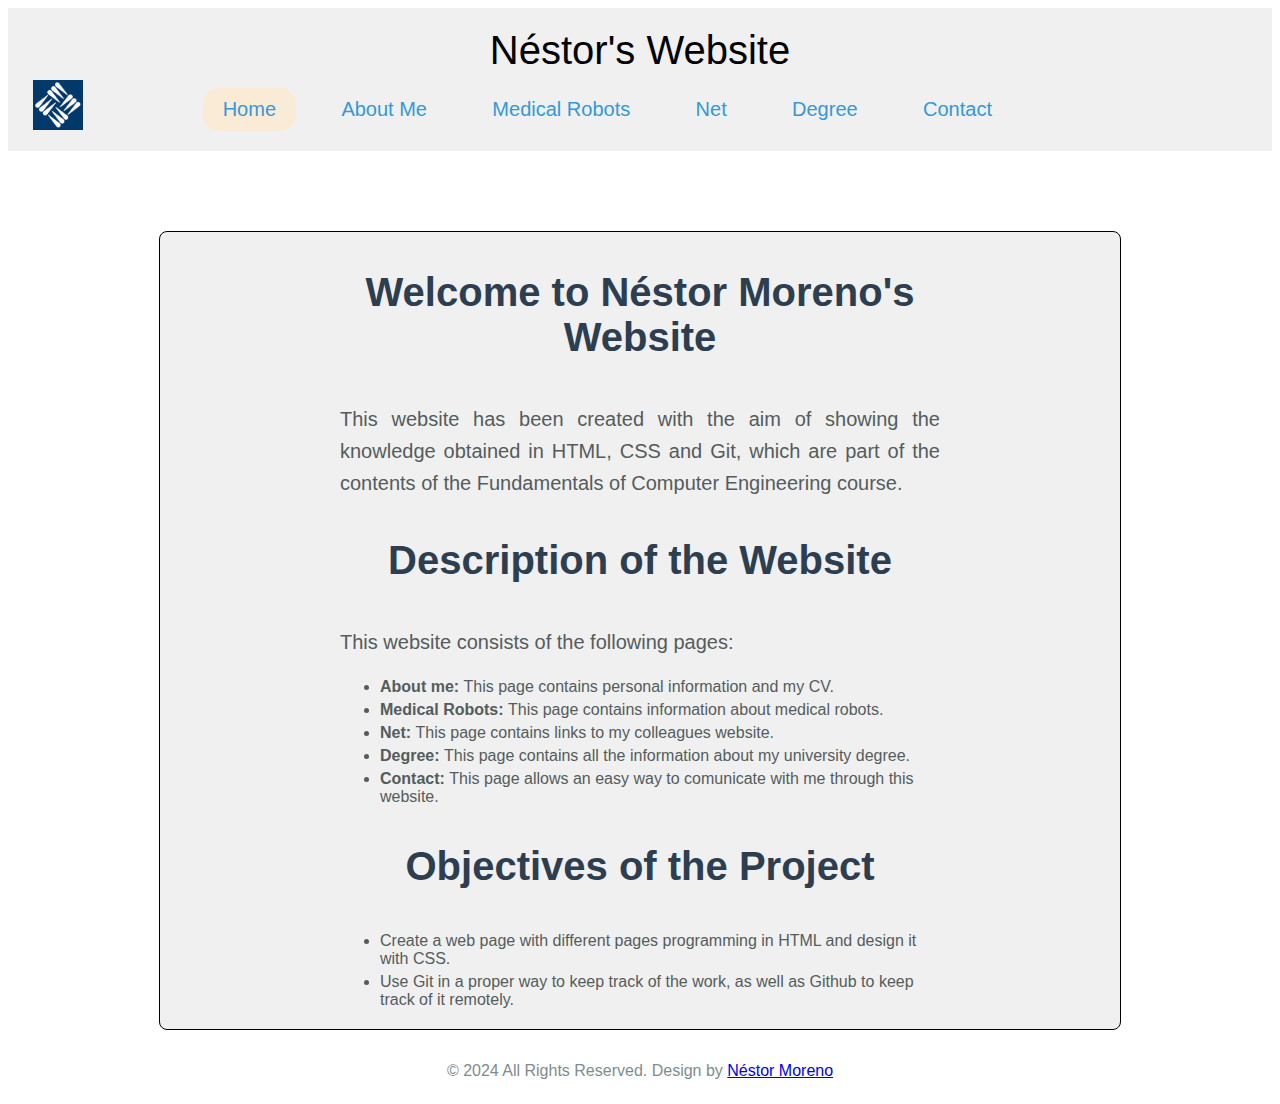
<file: docs/index.html>
<!DOCTYPE html>
<html>
    <head>
        <!--Basic-->
        <meta charset="utf-8"/>
        <meta http-equiv="X-UA-Compatible" content="IE=edge"/>
        <!--Mobile Metas-->
        <meta name="viewport" content="width=device-width, initial-scale=1, shrink-to-fit=no"/>
        <!--Site Metas-->
        <meta name="keywords" content=""/>
        <meta name="description" content=""/>
        <meta name="author" content="Néstor Moreno"/>
        <link rel="stylesheet" type="text/css" href="./css/styles.css">

        <title>Practical Work II</title>

    </head>
    <body>
        <header class="header">
            <div class="header-title">Néstor's Website</div>
            <div class="header-nav">
                <nav>
                    <a href="./index.html" class="active">Home</a>
                    <a href="./public/aboutme.html">About Me</a>
                    <a href="./public/topic.html">Medical Robots</a> 
                    <a href="./public/net.html">Net</a>
                    <a href="./public/degree.html">Degree</a>
                    <a href="./public/contact.html">Contact</a>
                    <a href="https://www.ufv.es/"><img src="./images/ufv_logo.png" class="logo-header"></a>
                </nav>
            </div>
            </div>
        </header>
        <main class="central">
            <div class="container">
            <div class="information-box">
                <h2>Welcome to Néstor Moreno's Website</h2>
                <p>This website has been created with the aim of showing the knowledge obtained in HTML, CSS and Git, which are part of the contents of the Fundamentals of Computer Engineering course. </p>
                <h2>Description of the Website</h2>
                <p>This website consists of the following pages:
                    <ul>
                        <li><strong>About me: </strong>This page contains personal information and my CV.</li>
                        <li><strong>Medical Robots: </strong>This page contains information about medical robots.</li>
                        <li><strong>Net: </strong>This page contains links to my colleagues website.</li>
                        <li><strong>Degree: </strong>This page contains all the information about my university degree.</li>
                        <li><strong>Contact: </strong>This page allows an easy way to comunicate with me through this website.</li>
                    </ul>
                </p>
                <h2>Objectives of the Project</h2>
                <p>
                    <ul>
                        <li>Create a web page with different pages programming in HTML and design it with CSS.</li>
                        <li>Use Git in a proper way to keep track of the work, as well as Github to keep track of it remotely.</li>
                    </ul>
                </p>
            </div>
            </div>
        </main>
        <footer class="footer">
            <p>&copy; 2024 All Rights Reserved. Design by <a href="./public/contact.html">Néstor Moreno</a></p>
        </footer>
    </body>
</html>
</file>
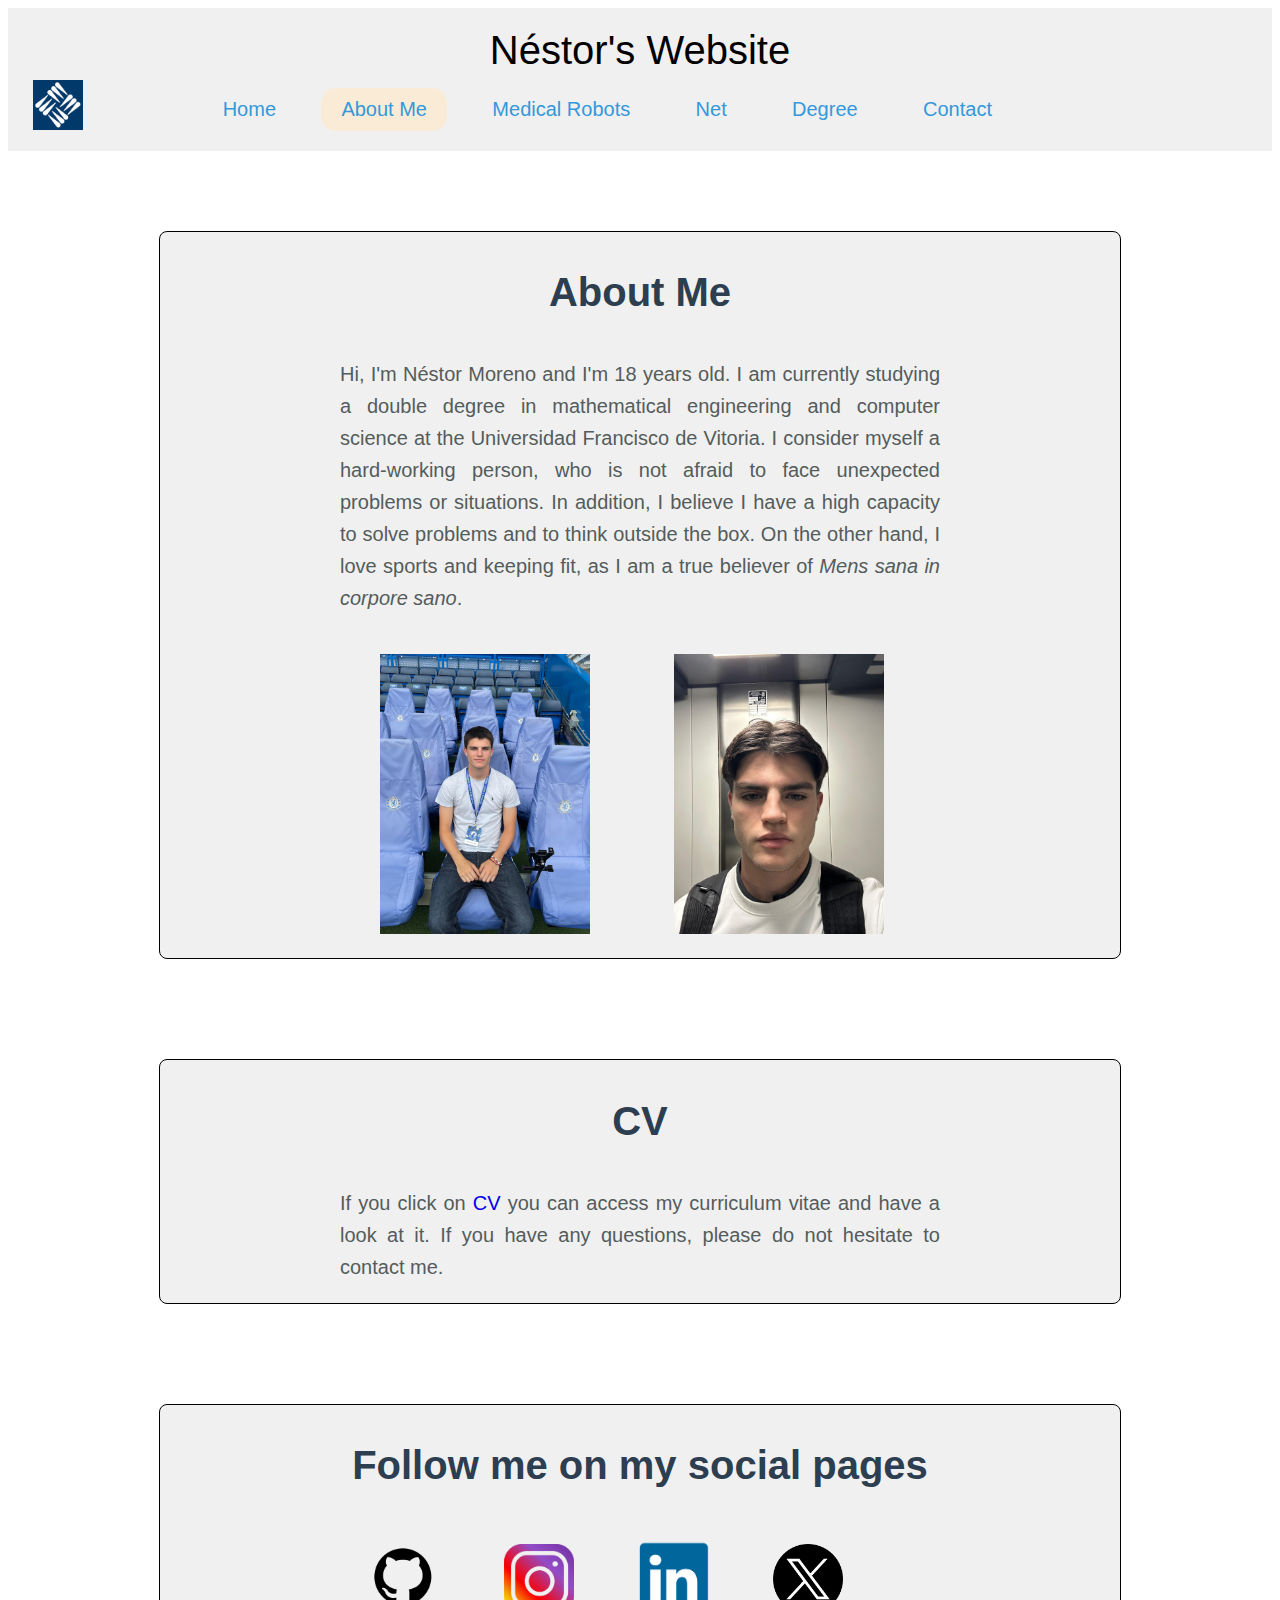
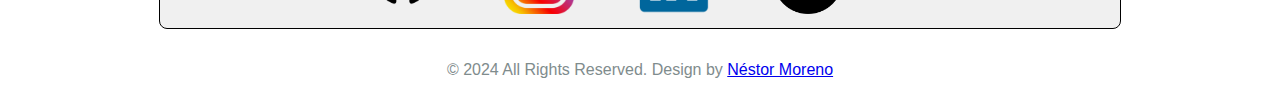
<file: docs/public/aboutme.html>
<!DOCTYPE html>
<html>
    <head>
        <!--Basic-->
        <meta charset="utf-8"/>
        <meta http-equiv="X-UA-Compatible" content="IE=edge"/>
        <!--Mobile Metas-->
        <meta name="viewport" content="width=device-width, initial-scale=1, shrink-to-fit=no"/>
        <!--Site Metas-->
        <meta name="keywords" content=""/>
        <meta name="description" content=""/>
        <meta name="author" content="Néstor Moreno"/>
        <link rel="stylesheet" type="text/css" href="../css/styles.css">

        <title>Practical Work II</title>

    </head>
    <body>
        <header class="header">
            <div class="header-title">Néstor's Website</div>
            <div class="header-nav">
                <nav>
                    <a href="../index.html">Home</a>
                    <a href="./aboutme.html" class="active">About Me</a>
                    <a href="./topic.html">Medical Robots</a> 
                    <a href="./net.html">Net</a>
                    <a href="./degree.html">Degree</a>
                    <a href="./contact.html">Contact</a>
                    <a href="https://www.ufv.es/"><img src="../images/ufv_logo.png" class="logo-header"></a>
                </nav>
            </div>
            </div>
        </header>
        <main class="central">
            <div class="container">
                <div class="information-box">
                    <h2>About Me</h2>
                    <p>Hi, I'm Néstor Moreno and I'm 18 years old. I am currently studying a double degree in mathematical engineering and computer science at the Universidad Francisco de Vitoria. I consider myself a hard-working person, who is not afraid to face unexpected problems or situations. In addition, I believe I have a high capacity to solve problems and to think outside the box. On the other hand, I love sports and keeping fit, as I am a true believer of <i>Mens sana in corpore sano</i>.</p>
                    <img src="../images/index_picture.jpg" class="aboutme_picture">
                    <img src="../images/picture.jpg" class="aboutme_picture">
                </div>
                <div class="information-box">
                    <h2>CV</h2>
                    <p>If you click on <a href="../images/CV.pdf">CV</a> you can access my curriculum vitae and have a look at it. If you have any questions, please do not hesitate to contact me.</p>
                </div>
                <div class="information-box">
                    <h2>Follow me on my social pages</h2>
                    <a href="https://github.com/nestorm1"><img src="../images/github_logo.png" class="logo-about"></a>
                    <a href="https://www.instagram.com/nestormoreno?igsh=MXV6dmFucW95bml5cQ=="><img src="../images/instagram_logo.png" class="logo-about"></a>
                    <a href="https://www.linkedin.com/"><img src="../images/logo_linkedin.png" class="logo-about"></a>
                    <a href="https://x.com/nestormoreno47?s=11"><img src="../images/x_logo.png" class="logo-about"></a>
                </div>
            </div>
        </main>
        <footer class="footer">
            <p>&copy; 2024 All Rights Reserved. Design by <a href="./contact.html">Néstor Moreno</a></p>
        </footer>
    </body>
</html>
</file>
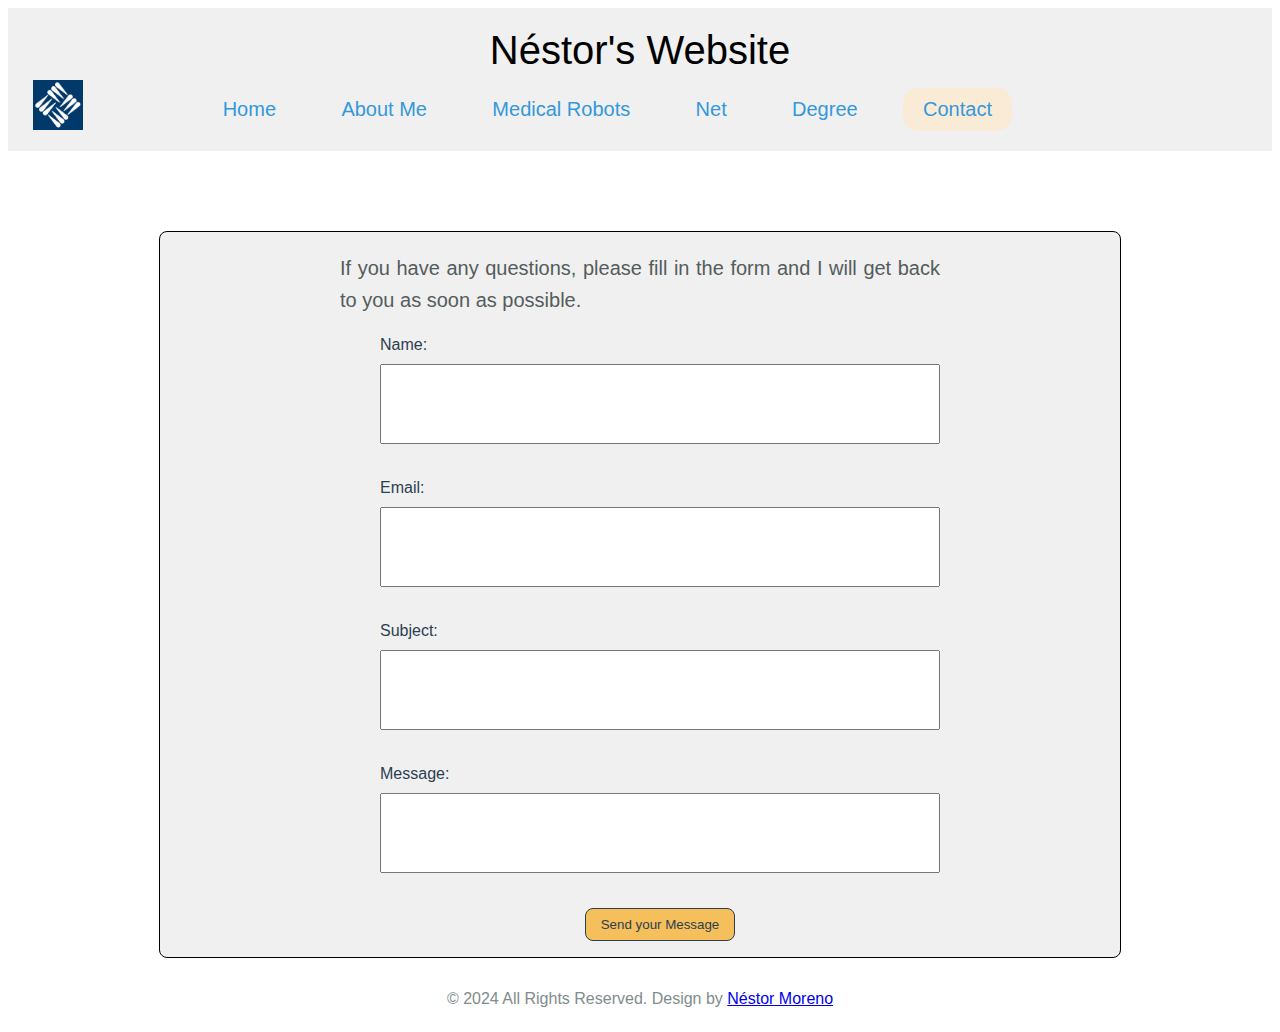
<file: docs/public/contact.html>
<!DOCTYPE html>
<html>
    <head>
        <!--Basic-->
        <meta charset="utf-8"/>
        <meta http-equiv="X-UA-Compatible" content="IE=edge"/>
        <!--Mobile Metas-->
        <meta name="viewport" content="width=device-width, initial-scale=1, shrink-to-fit=no"/>
        <!--Site Metas-->
        <meta name="keywords" content=""/>
        <meta name="description" content=""/>
        <meta name="author" content="Néstor Moreno"/>
        <link rel="stylesheet" type="text/css" href="../css/styles.css">

        <title>Practical Work II</title>

    </head>
    <body>
        <header class="header">
            <div class="header-title">Néstor's Website</div>
            <div class="header-nav">
                <nav>
                    <a href="../index.html">Home</a>
                    <a href="./aboutme.html">About Me</a>
                    <a href="./topic.html">Medical Robots</a> 
                    <a href="./net.html">Net</a>
                    <a href="./degree.html">Degree</a>
                    <a href="./contact.html" class="active">Contact</a>
                    <a href="https://www.ufv.es/"><img src="../images/ufv_logo.png" class="logo-header"></a>
                </nav>
            </div>
            </div>
        </header>
        <main class="central">
            <div class="container">
            <div class="information-box">
                <p>If you have any questions, please fill in the form and I will get back to you as soon as possible.</p>
                <form action="#" method="post">
                <ul class="no-points">
                    <li>
                        <label for="name">Name:</label>
                        <input type="text" id="name" name="name" required/>
                    </li>
                    <li>
                        <label for="email">Email:</label>
                        <input type="text" id="email" name="email" required/>
                    </li>
                    <li>
                        <label for="subject">Subject:</label>
                        <input type="text" id="subject" name="subject" required/>
                    </li>
                    <li>
                        <label for="msg">Message:</label>
                        <input type="text" id="msg" name="msg" required/>
                    </li>
                    <li class="button-container">
                        <button type="submit">Send your Message</button>
                    </li>
                </ul>
                </form>
            </div>
            </div>
        </main>
        <footer class="footer">
            <p>&copy; 2024 All Rights Reserved. Design by <a href="./contact.html">Néstor Moreno</a></p>
        </footer>
    </body>
</html>
</file>
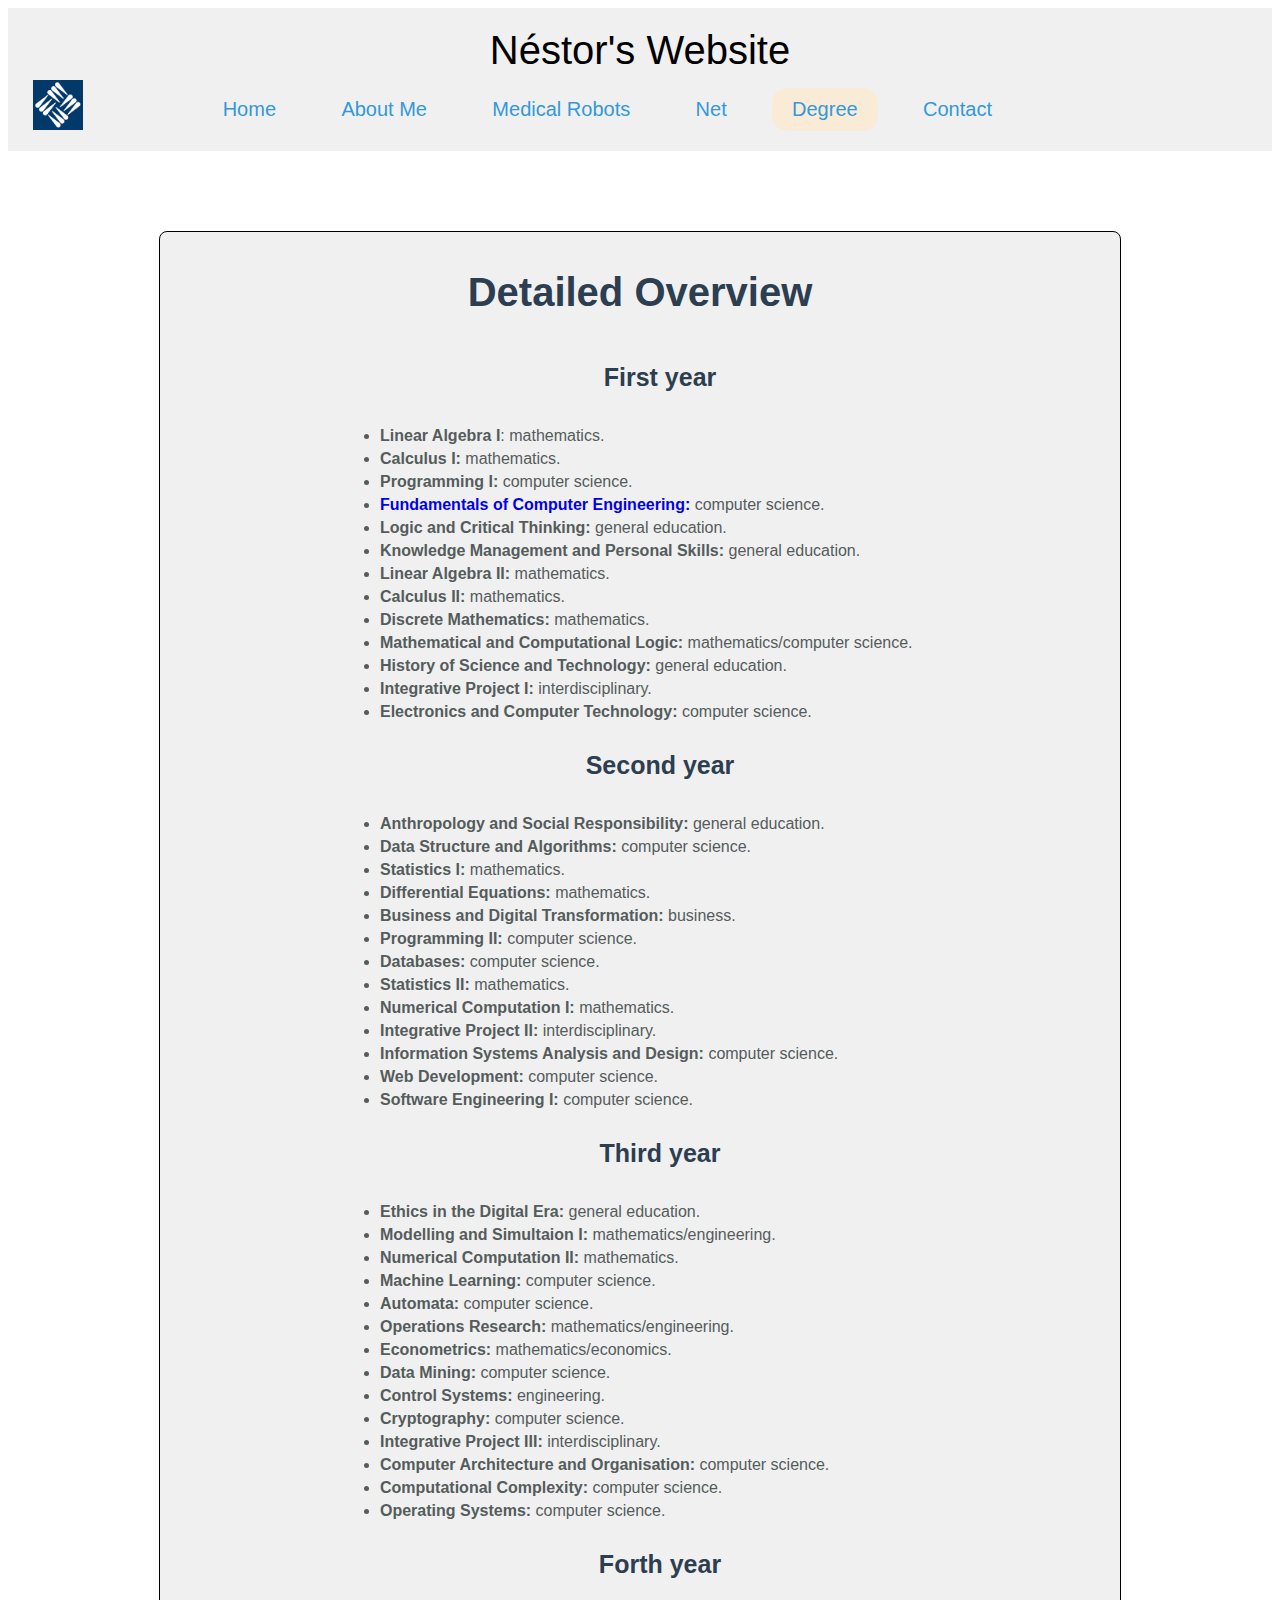
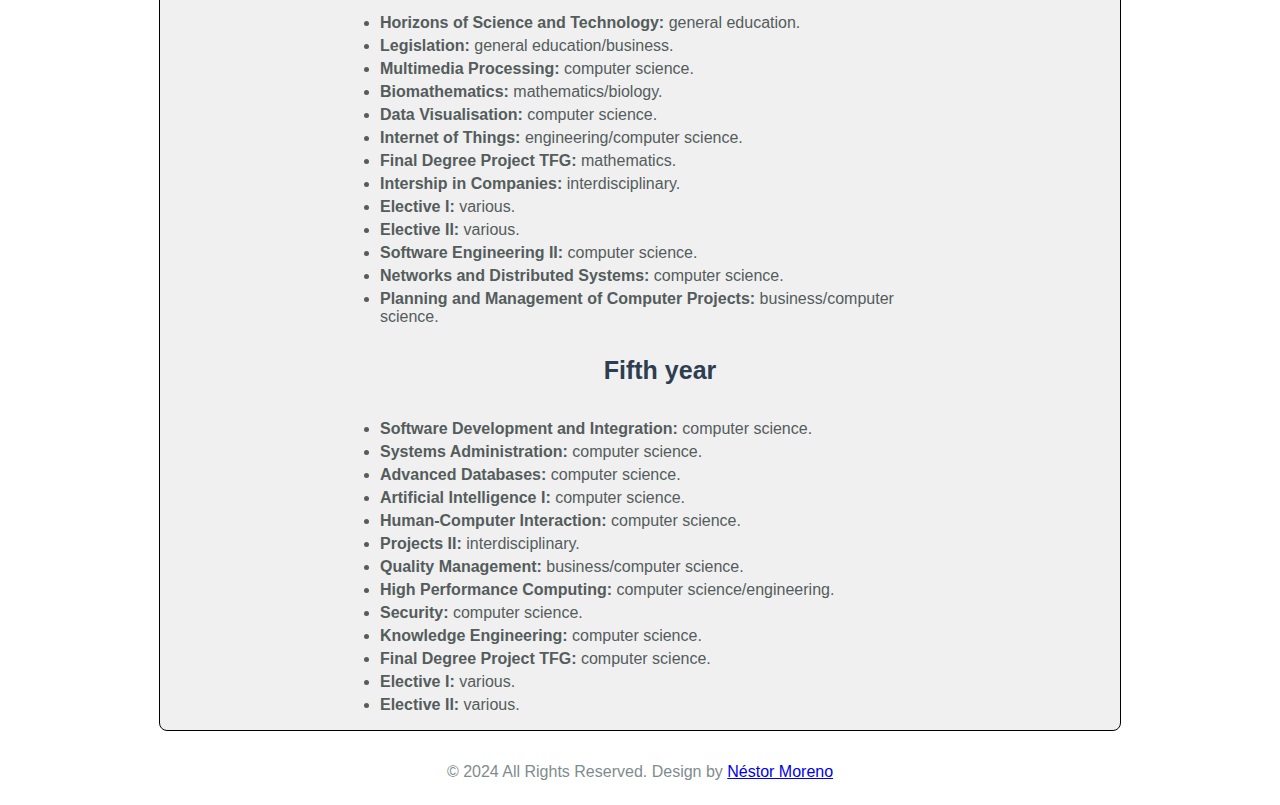
<file: docs/public/degree.html>
<!DOCTYPE html>
<html>
    <head>
        <!--Basic-->
        <meta charset="utf-8"/>
        <meta http-equiv="X-UA-Compatible" content="IE=edge"/>
        <!--Mobile Metas-->
        <meta name="viewport" content="width=device-width, initial-scale=1, shrink-to-fit=no"/>
        <!--Site Metas-->
        <meta name="keywords" content=""/>
        <meta name="description" content=""/>
        <meta name="author" content="Néstor Moreno"/>
        <link rel="stylesheet" type="text/css" href="../css/styles.css">

        <title>Practical Work II</title>

    </head>
    <body>
        <header class="header">
            <div class="header-title">Néstor's Website</div>
            <div class="header-nav">
                <nav>
                    <a href="../index.html">Home</a>
                    <a href="./aboutme.html">About Me</a>
                    <a href="./topic.html">Medical Robots</a> 
                    <a href="./net.html">Net</a>
                    <a href="./degree.html" class="active">Degree</a>
                    <a href="./contact.html">Contact</a>
                    <a href="https://www.ufv.es/"><img src="../images/ufv_logo.png" class="logo-header"></a>
                </nav>
            </div>
            </div>
        </header>
        <main class="central">
            <div class="container">
                <div class="information-box">
                    <h2>Detailed Overview</h2>
                    <div class="content-list">
                    <ul>
                        <h3>First year</h3>
                        <li><strong>Linear Algebra I</strong>: mathematics.</li>
                        <li><strong>Calculus I:</strong> mathematics.</li>
                        <li><strong>Programming I:</strong> computer science.</li>
                        <li><a href="./FCE.html"><strong>Fundamentals of Computer Engineering:</strong></a> computer science.</li>
                        <li><strong>Logic and Critical Thinking:</strong> general education.</li>
                        <li><strong>Knowledge Management and Personal Skills:</strong> general education.</li>
                        <li><strong>Linear Algebra II:</strong> mathematics.</li>
                        <li><strong>Calculus II:</strong> mathematics.</li>
                        <li><strong>Discrete Mathematics:</strong> mathematics.</li>
                        <li><strong>Mathematical and Computational Logic:</strong> mathematics/computer science.</li>
                        <li><strong>History of Science and Technology:</strong> general education.</li>
                        <li><strong>Integrative Project I:</strong> interdisciplinary.</li>
                        <li><strong>Electronics and Computer Technology:</strong> computer science.</li>
                    </ul>
                    <ul>
                        <h3>Second year</h3>
                        <li><strong>Anthropology and Social Responsibility:</strong> general education.</li>
                        <li><strong>Data Structure and Algorithms:</strong> computer science.</li>
                        <li><strong>Statistics I:</strong> mathematics.</li>
                        <li><strong>Differential Equations:</strong> mathematics.</li>
                        <li><strong>Business and Digital Transformation:</strong> business.</li>
                        <li><strong>Programming II:</strong> computer science.</li>
                        <li><strong>Databases:</strong> computer science.</li>
                        <li><strong>Statistics II:</strong> mathematics.</li>
                        <li><strong>Numerical Computation I:</strong> mathematics.</li>
                        <li><strong>Integrative Project II:</strong> interdisciplinary.</li>
                        <li><strong>Information Systems Analysis and Design:</strong> computer science.</li>
                        <li><strong>Web Development:</strong> computer science.</li>
                        <li><strong>Software Engineering I:</strong> computer science.</li>
                    </ul>
                    <ul>
                        <h3>Third year</h3>
                        <li><strong>Ethics in the Digital Era:</strong> general education.</li>
                        <li><strong>Modelling and Simultaion I:</strong> mathematics/engineering.</li>
                        <li><strong>Numerical Computation II:</strong> mathematics.</li>
                        <li><strong>Machine Learning:</strong> computer science.</li>
                        <li><strong>Automata:</strong> computer science.</li>
                        <li><strong>Operations Research:</strong> mathematics/engineering.</li>
                        <li><strong>Econometrics:</strong> mathematics/economics.</li>
                        <li><strong>Data Mining:</strong> computer science.</li>
                        <li><strong>Control Systems:</strong> engineering.</li>
                        <li><strong>Cryptography:</strong> computer science.</li>
                        <li><strong>Integrative Project III:</strong> interdisciplinary.</li>
                        <li><strong>Computer Architecture and Organisation:</strong> computer science.</li>
                        <li><strong>Computational Complexity:</strong> computer science.</li>
                        <li><strong>Operating Systems:</strong> computer science.</li>
                    </ul>
                    <ul>
                        <h3>Forth year</h3>
                        <li><strong>Horizons of Science and Technology:</strong> general education.</li>
                        <li><strong>Legislation:</strong> general education/business.</li>
                        <li><strong>Multimedia Processing:</strong> computer science.</li>
                        <li><strong>Biomathematics:</strong> mathematics/biology.</li>
                        <li><strong>Data Visualisation:</strong> computer science.</li>
                        <li><strong>Internet of Things:</strong> engineering/computer science.</li>
                        <li><strong>Final Degree Project TFG:</strong> mathematics.</li>
                        <li><strong>Intership in Companies:</strong> interdisciplinary.</li>
                        <li><strong>Elective I:</strong> various.</li>
                        <li><strong>Elective II:</strong> various.</li>
                        <li><strong>Software Engineering II:</strong> computer science.</li>
                        <li><strong>Networks and Distributed Systems:</strong> computer science.</li>
                        <li><strong>Planning and Management of Computer Projects:</strong> business/computer science.</li>
                    </ul>
                    <ul>
                        <h3>Fifth year</h3>
                        <li><strong>Software Development and Integration:</strong> computer science.</li>
                        <li><strong>Systems Administration:</strong> computer science.</li>
                        <li><strong>Advanced Databases:</strong> computer science.</li>
                        <li><strong>Artificial Intelligence I:</strong> computer science.</li>
                        <li><strong>Human-Computer Interaction:</strong> computer science.</li>
                        <li><strong>Projects II:</strong> interdisciplinary.</li>
                        <li><strong>Quality Management:</strong> business/computer science.</li>
                        <li><strong>High Performance Computing:</strong> computer science/engineering.</li>
                        <li><strong>Security:</strong> computer science.</li>
                        <li><strong>Knowledge Engineering:</strong> computer science.</li>
                        <li><strong>Final Degree Project TFG:</strong> computer science.</li>
                        <li><strong>Elective I:</strong> various.</li>
                        <li><strong>Elective II:</strong> various.</li>
                    </ul>
                    </div>
                </div>
                </div>
            </div>
        </main>
        <footer class="footer">
            <p>&copy; 2024 All Rights Reserved. Design by <a href="./contact.html">Néstor Moreno</a></p>
        </footer>
    </body>
</html>
</file>
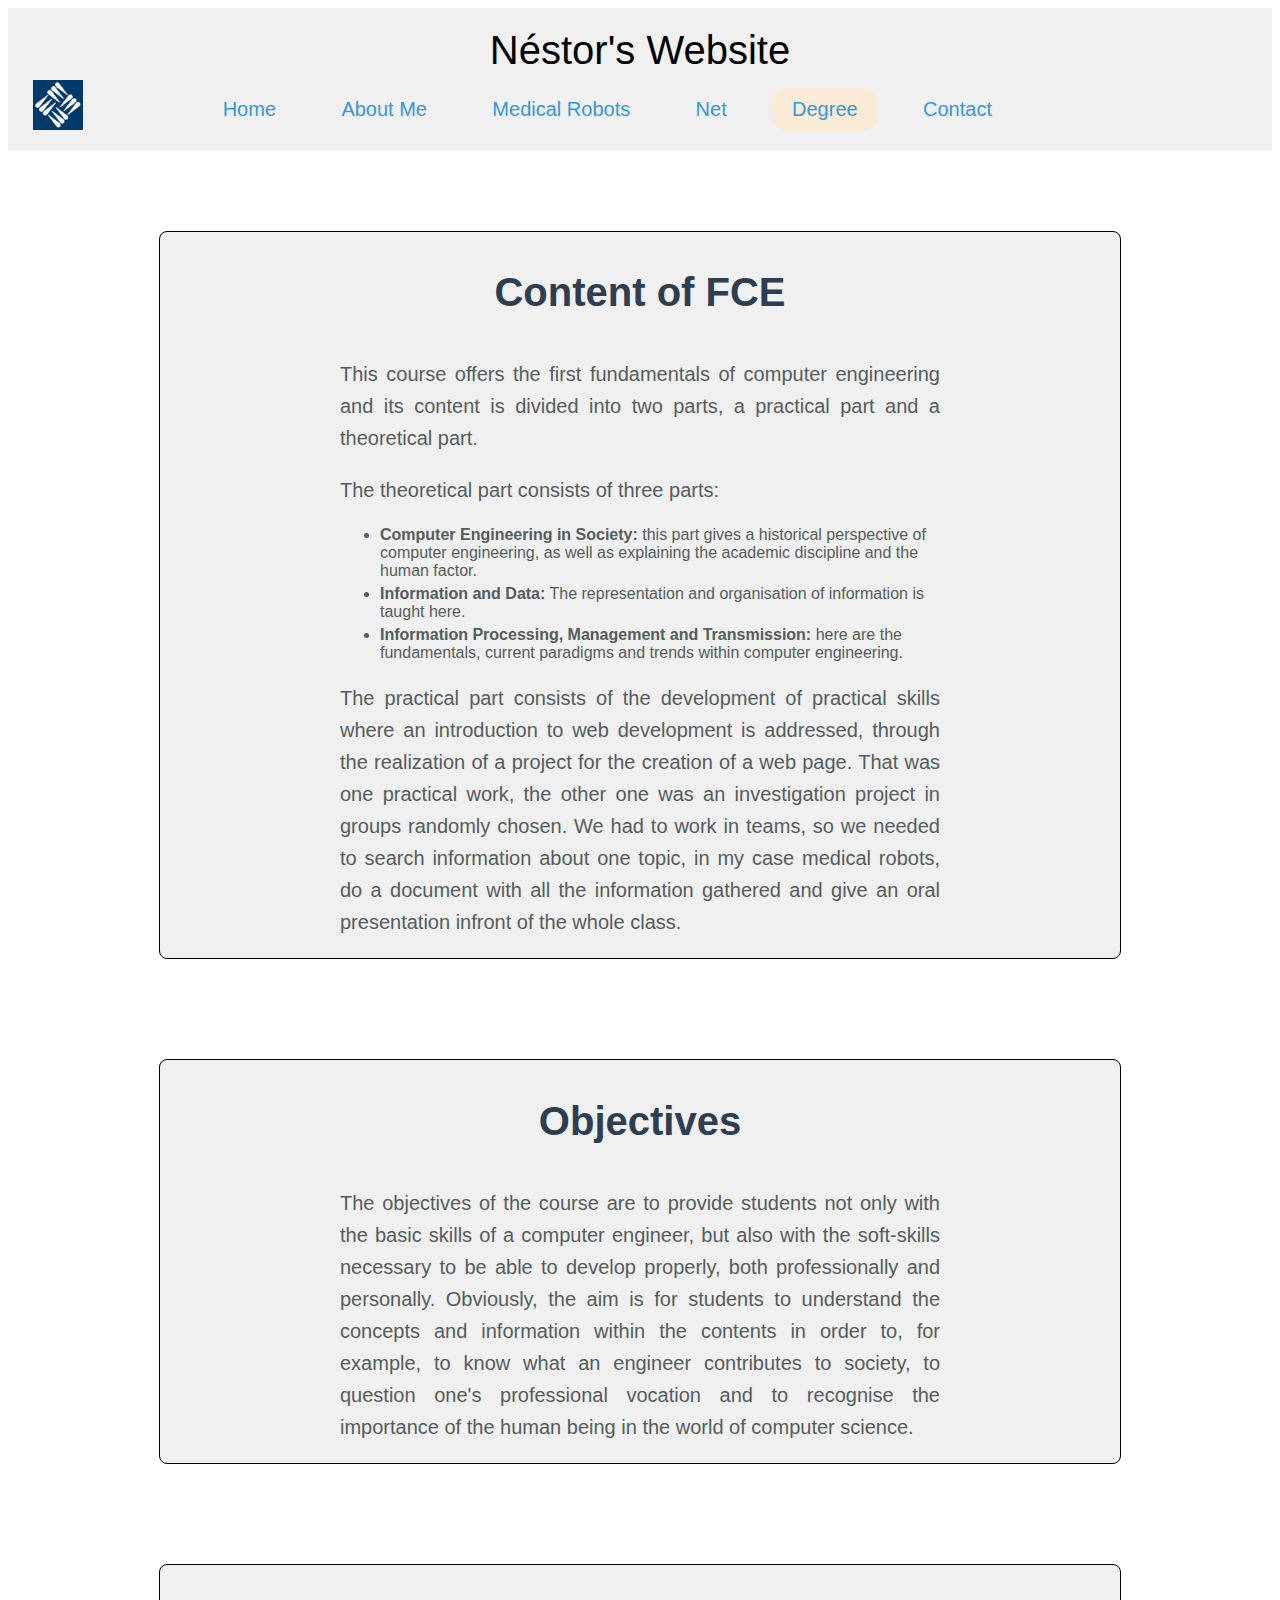
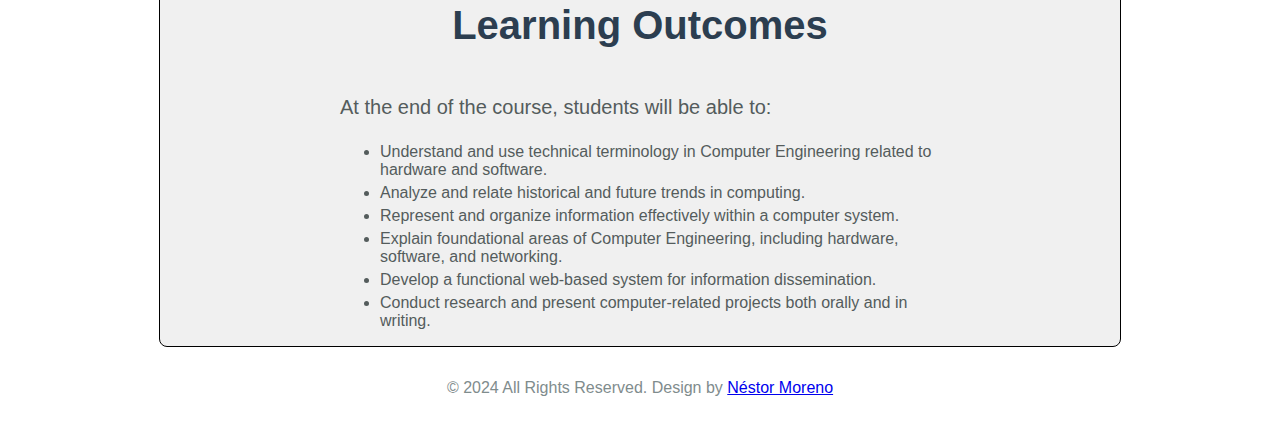
<file: docs/public/FCE.html>
<!DOCTYPE html>
<html>
    <head>
        <!--Basic-->
        <meta charset="utf-8"/>
        <meta http-equiv="X-UA-Compatible" content="IE=edge"/>
        <!--Mobile Metas-->
        <meta name="viewport" content="width=device-width, initial-scale=1, shrink-to-fit=no"/>
        <!--Site Metas-->
        <meta name="keywords" content=""/>
        <meta name="description" content=""/>
        <meta name="author" content="Néstor Moreno"/>
        <link rel="stylesheet" type="text/css" href="../css/styles.css">

        <title>Practical Work II</title>

    </head>
    <body>
        <header class="header">
            <div class="header-title">Néstor's Website</div>
            <div class="header-nav">
                <nav>
                    <a href="../index.html">Home</a>
                    <a href="./aboutme.html">About Me</a>
                    <a href="./topic.html">Medical Robots</a> 
                    <a href="./net.html">Net</a>
                    <a href="./degree.html" class="active">Degree</a>
                    <a href="./contact.html">Contact</a>
                    <a href="https://www.ufv.es/"><img src="../images/ufv_logo.png" class="logo-header"></a>
                </nav>
            </div>
            </div>
        </header>
        <main class="central">
            <div class="container">
                <div class="information-box">
                    <h2>Content of FCE</h2>
                    <p>This course offers the first fundamentals of computer engineering and its content is divided into two parts, a practical part and a theoretical part.</p>
                    <p>The theoretical part consists of three parts:</p>
                    <ul>
                        <li><strong>Computer Engineering in Society:</strong> this part gives a historical perspective of computer engineering, as well as explaining the academic discipline and the human factor.</li>
                        <li><strong>Information and Data:</strong> The representation and organisation of information is taught here.</li>
                        <li><strong>Information Processing, Management and Transmission:</strong> here are the fundamentals, current paradigms and trends within computer engineering.</li>
                    </ul>
                    <p>The practical part consists of the development of practical skills where an introduction to web development is addressed, through the realization of a project for the creation of a web page. That was one practical work, the other one was an investigation project in groups randomly chosen. We had to work in teams, so we needed to search information about one topic, in my case medical robots, do a document with all the information gathered and give an oral presentation infront of the whole class.</p>
                </div>
                <div class="information-box">
                    <h2>Objectives</h2>
                    <p>The objectives of the course are to provide students not only with the basic skills of a computer engineer, but also with the soft-skills necessary to be able to develop properly, both professionally and personally. Obviously, the aim is for students to understand the concepts and information within the contents in order to, for example, to know what an engineer contributes to society, to question one's professional vocation and to recognise the importance of the human being in the world of computer science.</p>
                </div>
                <div class="information-box">
                    <h2>Learning Outcomes</h2>
                    <p>At the end of the course, students will be able to:</p>
                    <ul>
                        <li>Understand and use technical terminology in Computer Engineering related to hardware and software.</li>
                        <li>Analyze and relate historical and future trends in computing.</li>
                        <li>Represent and organize information effectively within a computer system.</li>
                        <li>Explain foundational areas of Computer Engineering, including hardware, software, and networking.</li>
                        <li>Develop a functional web-based system for information dissemination.</li>
                        <li>Conduct research and present computer-related projects both orally and in writing.</li>
                    </ul>
                </div>
            </div>
        </main>
        <footer class="footer">
            <p>&copy; 2024 All Rights Reserved. Design by <a href="./contact.html">Néstor Moreno</a></p>
        </footer>
    </body>
</html>
</file>
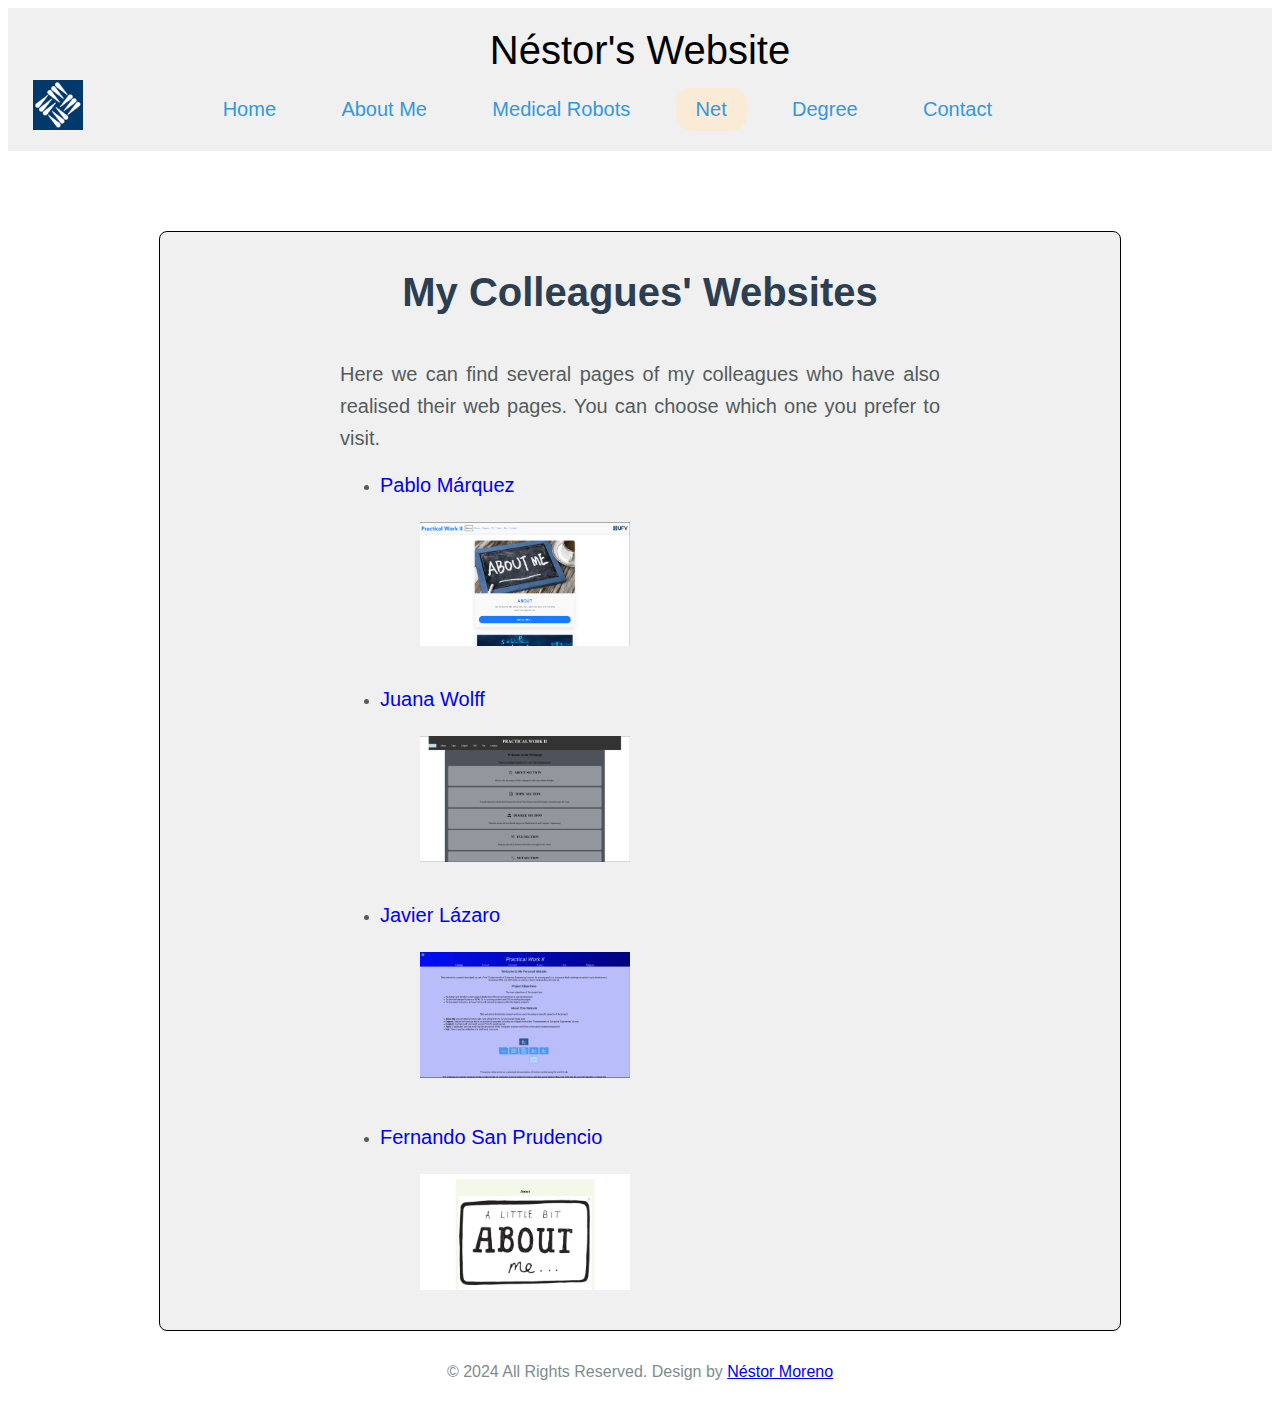
<file: docs/public/net.html>
<!DOCTYPE html>
<html>
    <head>
        <!--Basic-->
        <meta charset="utf-8"/>
        <meta http-equiv="X-UA-Compatible" content="IE=edge"/>
        <!--Mobile Metas-->
        <meta name="viewport" content="width=device-width, initial-scale=1, shrink-to-fit=no"/>
        <!--Site Metas-->
        <meta name="keywords" content=""/>
        <meta name="description" content=""/>
        <meta name="author" content="Néstor Moreno"/>
        <link rel="stylesheet" type="text/css" href="../css/styles.css">

        <title>Practical Work II</title>

    </head>
    <body>
        <header class="header">
            <div class="header-title">Néstor's Website</div>
            <div class="header-nav">
                <nav>
                    <a href="../index.html">Home</a>
                    <a href="./aboutme.html">About Me</a>
                    <a href="./topic.html">Medical Robots</a> 
                    <a href="./net.html" class="active">Net</a>
                    <a href="./degree.html">Degree</a>
                    <a href="./contact.html">Contact</a>
                    <a href="https://www.ufv.es/"><img src="../images/ufv_logo.png" class="logo-header"></a>
                </nav>
            </div>
            </div>
        </header>
        <main class="central">
            <div class="container">
                <div class="information-box">
                    <h2>My Colleagues' Websites</h2>
                    <p>Here we can find several pages of my colleagues who have also realised their web pages. You can choose which one you prefer to visit.</p>
                    <ul>
                        <li><a href="https://pablomarquezufv.github.io/Practical_Work_II/index.html" class="net">Pablo Márquez</a></li>
                        <img src="../images/pablomarquez.png" class="aboutme_picture">
                        <br>
                        <br>
                        <li><a href="https://juanawr.github.io/my_first_web_page_2024/" class="net">Juana Wolff</a></li>
                        <img src="../images/juanawolff.png" class="aboutme_picture">
                        <br>
                        <br>
                        <li><a href="https://javierlaz.github.io/PracticalworkII/index.html" class="net">Javier Lázaro</li>
                        <img src="../images/javierlazaro.png" class="aboutme_picture">
                        <br>
                        <br>
                        <li><a href="https://fernandospvm.github.io/practical_work_II/" class="net">Fernando San Prudencio</a></li>
                        <img src="../images/fernandosanprudencio.png" class="aboutme_picture">
                    </ul>
                </div>
            </div>
        </main>
        <footer class="footer">
            <p>&copy; 2024 All Rights Reserved. Design by <a href="./contact.html">Néstor Moreno</a></p>
        </footer>
    </body>
</html>
</file>
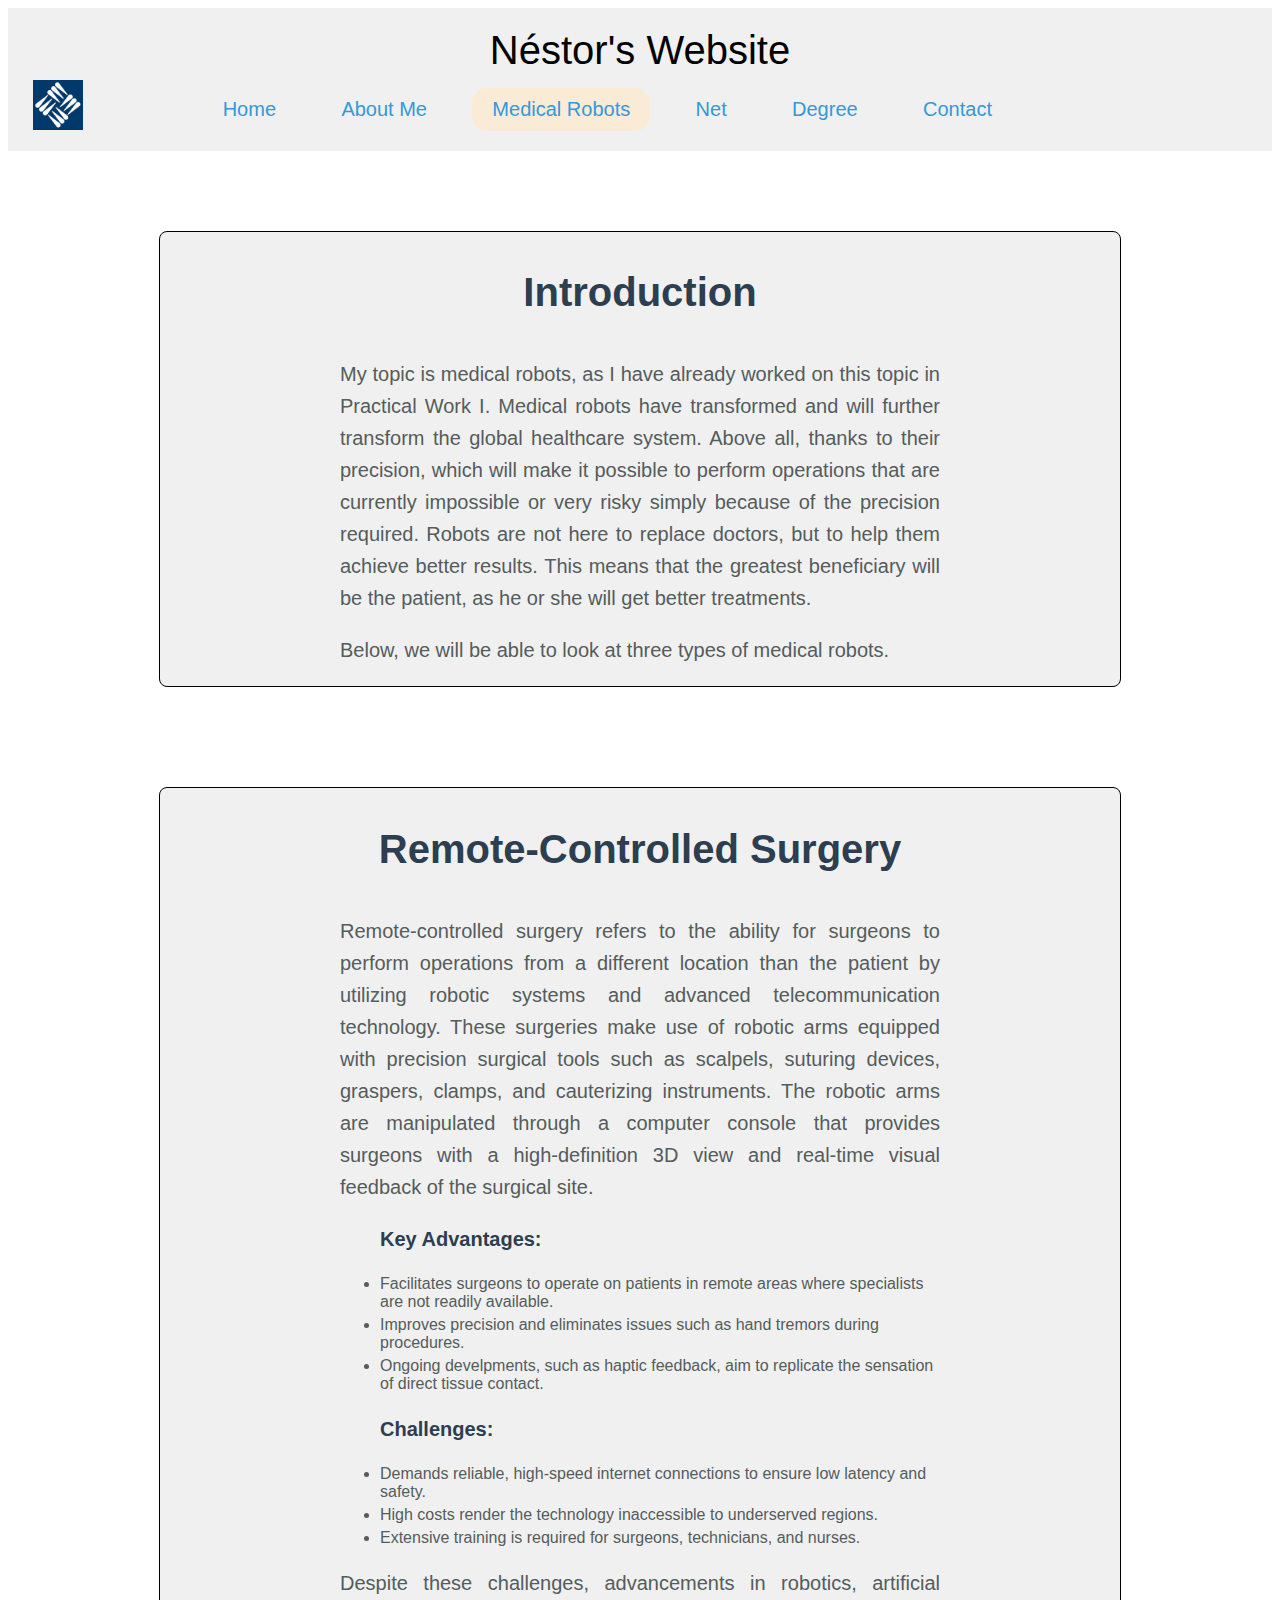
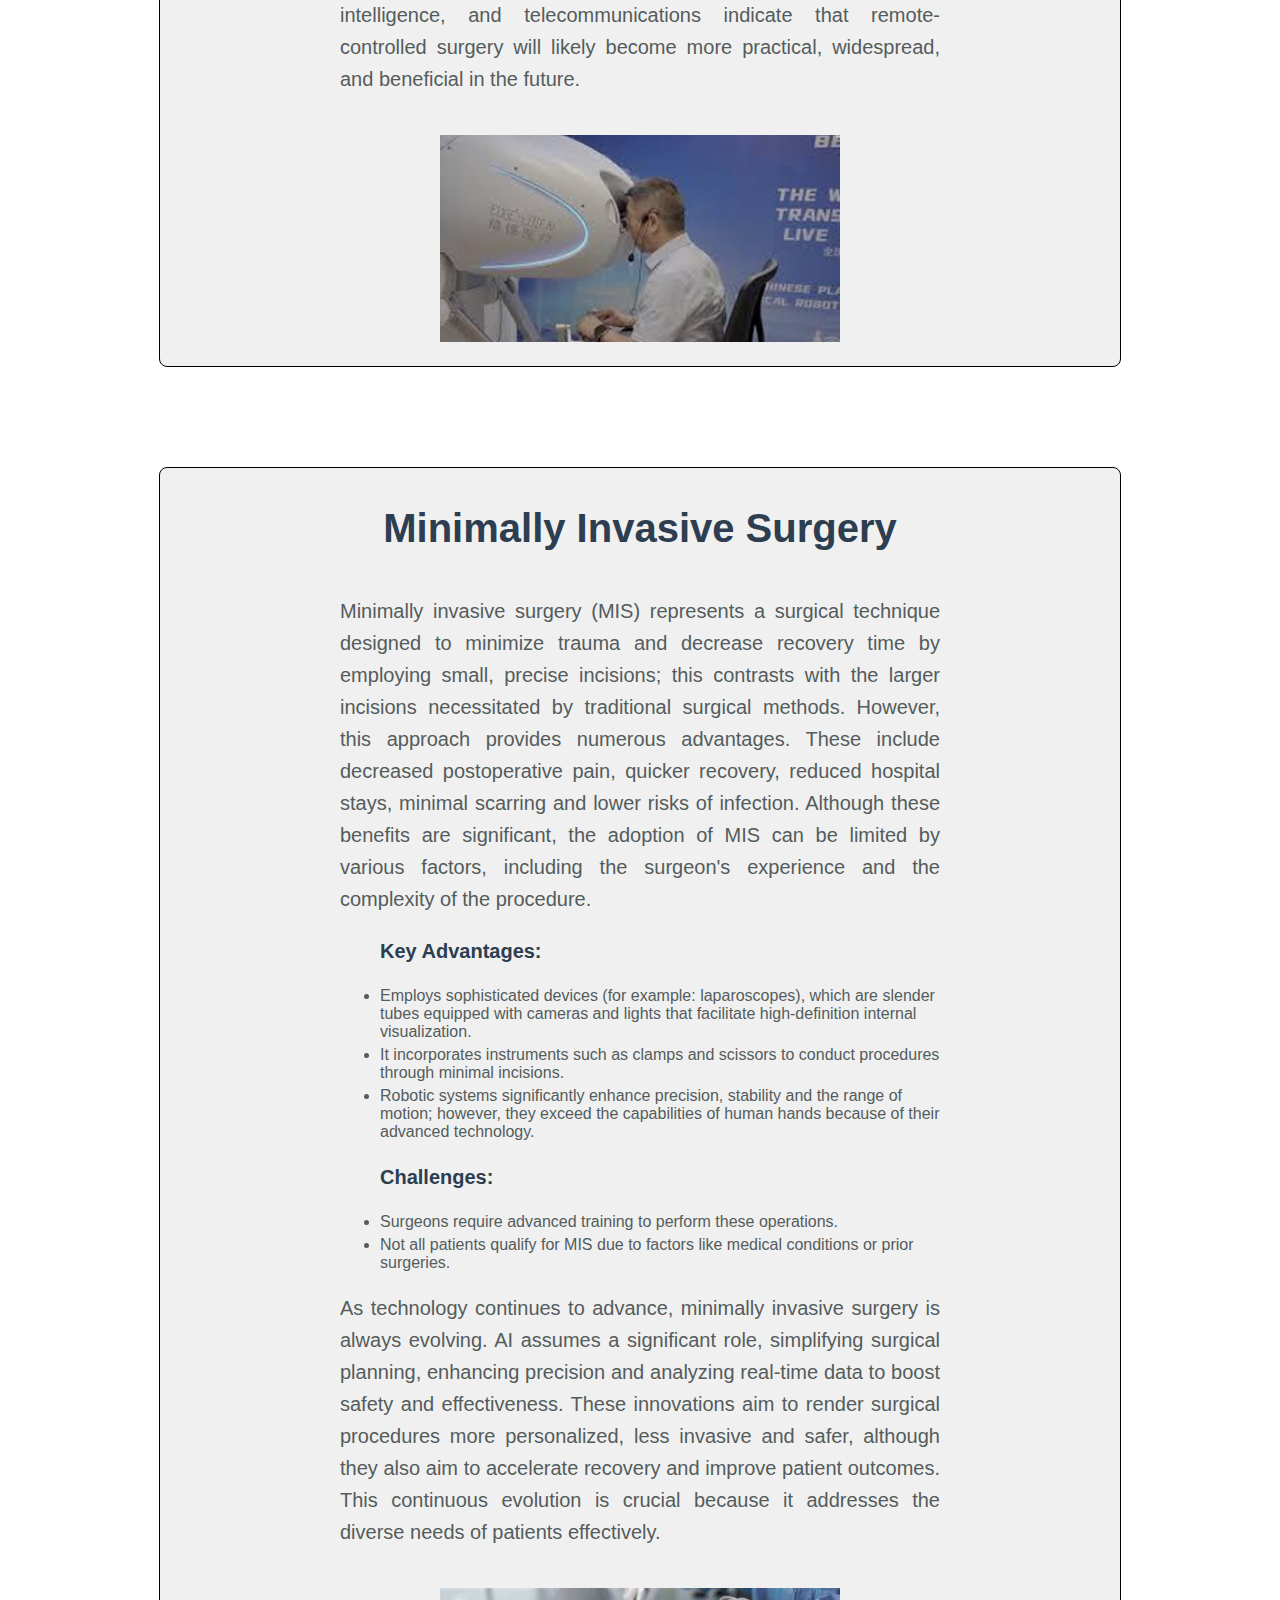
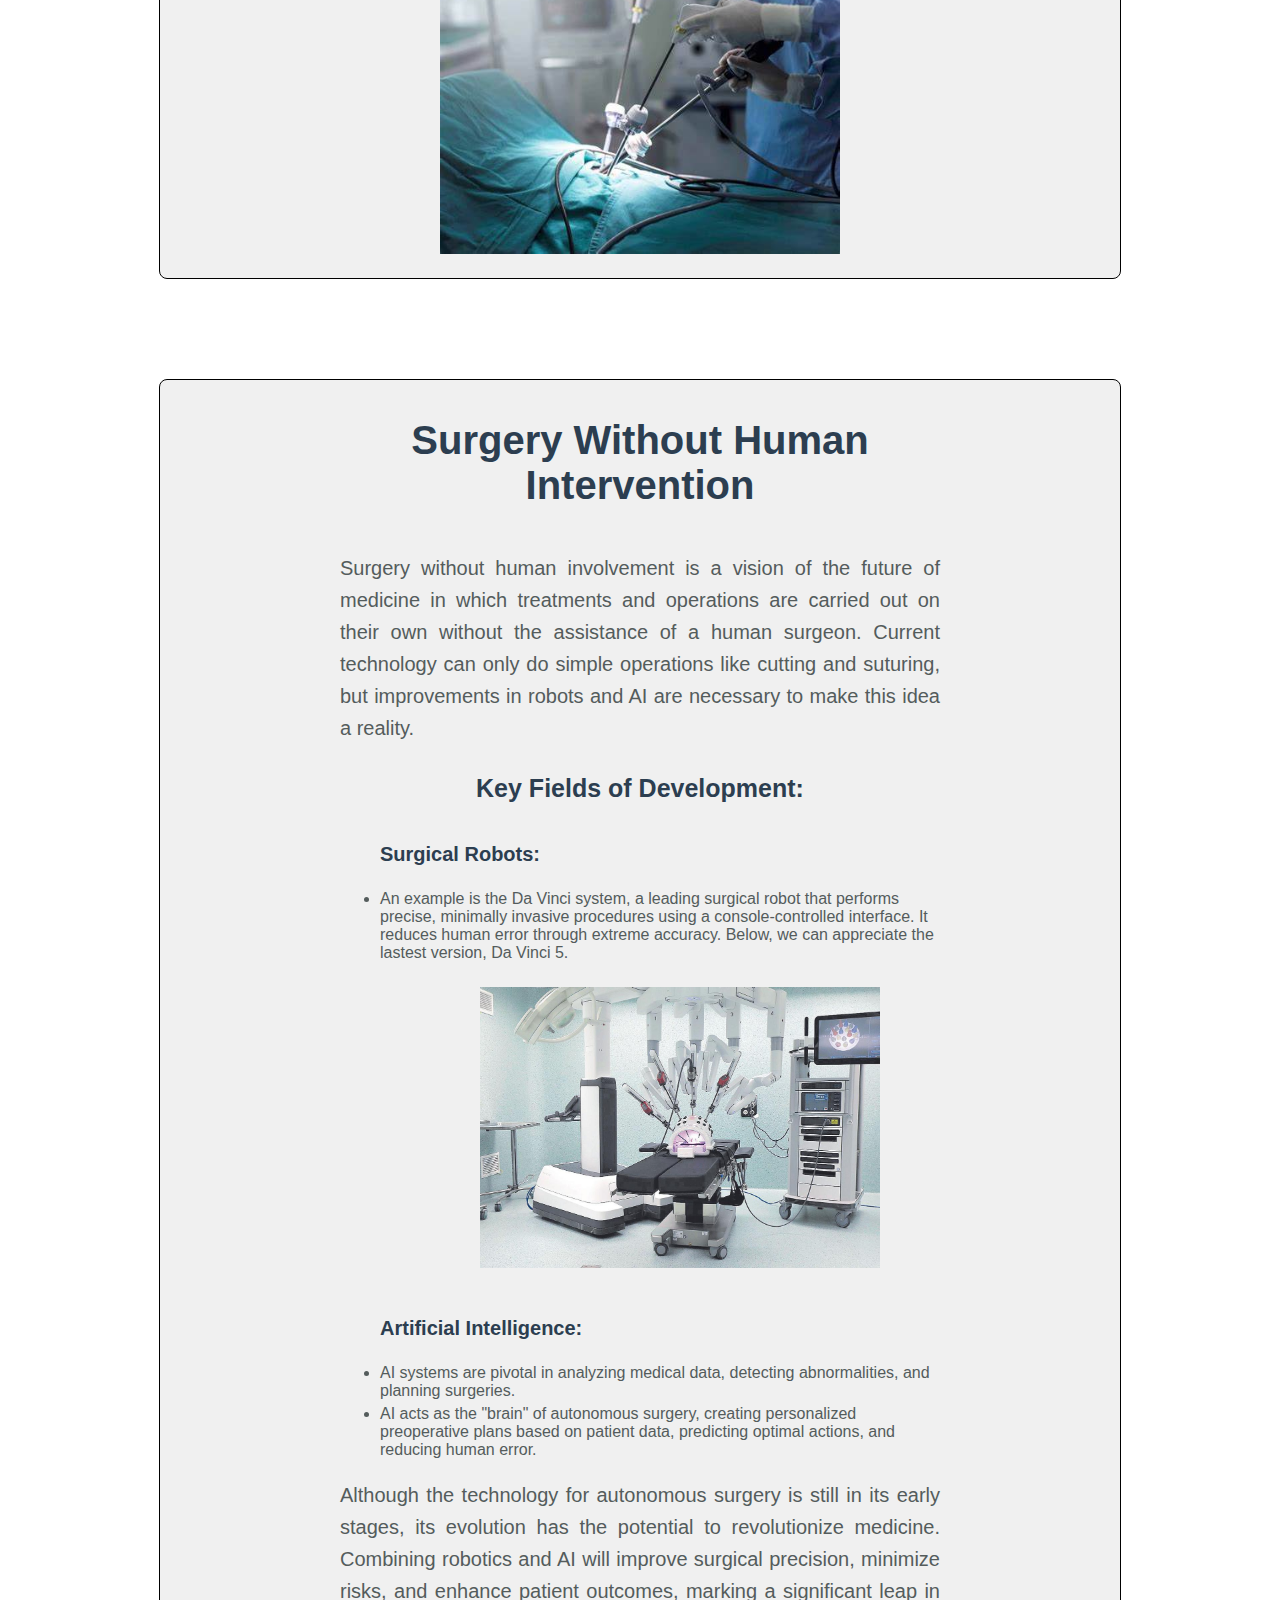
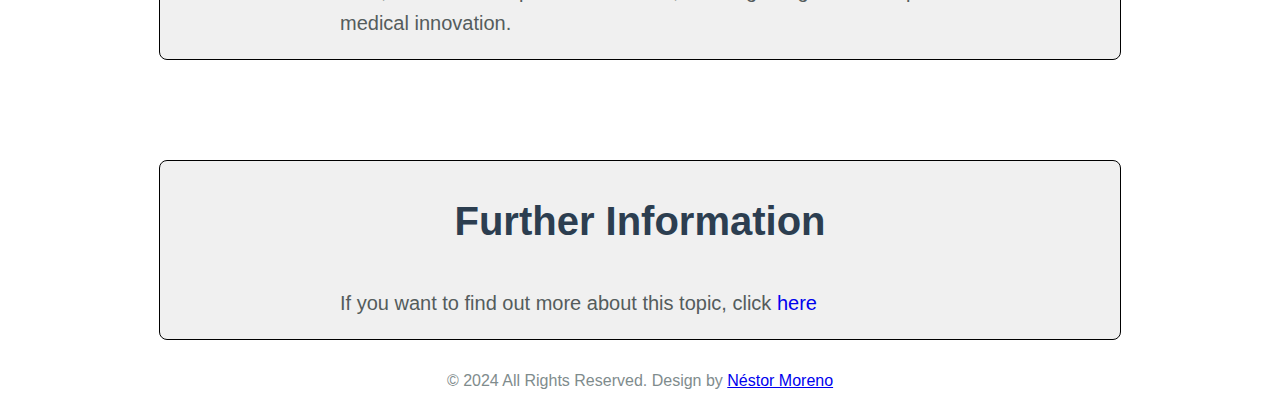
<file: docs/public/topic.html>
<!DOCTYPE html>
<html>
    <head>
        <!--Basic-->
        <meta charset="utf-8"/>
        <meta http-equiv="X-UA-Compatible" content="IE=edge"/>
        <!--Mobile Metas-->
        <meta name="viewport" content="width=device-width, initial-scale=1, shrink-to-fit=no"/>
        <!--Site Metas-->
        <meta name="keywords" content=""/>
        <meta name="description" content=""/>
        <meta name="author" content="Néstor Moreno"/>
        <link rel="stylesheet" type="text/css" href="../css/styles.css">

        <title>Practical Work II</title>

    </head>
    <body>
        <header class="header">
            <div class="header-title">Néstor's Website</div>
            <div class="header-nav">
                <nav>
                    <a href="../index.html">Home</a>
                    <a href="./aboutme.html">About Me</a>
                    <a href="./topic.html" class="active">Medical Robots</a> 
                    <a href="./net.html">Net</a>
                    <a href="./degree.html">Degree</a>
                    <a href="./contact.html">Contact</a>
                    <a href="https://www.ufv.es/"><img src="../images/ufv_logo.png" class="logo-header"></a>
                </nav>
            </div>
            </div>
        </header>
        <main class="central">
            <div class="container">
                <div class="information-box">
                    <h2>Introduction</h2>
                    <p>My topic is medical robots, as I have already worked on this topic in Practical Work I. Medical robots have transformed and will further transform the global healthcare system. Above all, thanks to their precision, which will make it possible to perform operations that are currently impossible or very risky simply because of the precision required. Robots are not here to replace doctors, but to help them achieve better results. This means that the greatest beneficiary will be the patient, as he or she will get better treatments.</p>
                    <p>Below, we will be able to look at three types of medical robots.</p>
                </div>
                <div class="information-box">
                    <h2>Remote-Controlled Surgery</h2>
                    <p>Remote-controlled surgery refers to the ability for surgeons to perform operations from a different location than the patient by utilizing robotic systems and advanced telecommunication technology. These surgeries make use of robotic arms equipped with precision surgical tools such as scalpels, suturing devices, graspers, clamps, and cauterizing instruments. The robotic arms are manipulated through a computer console that provides surgeons with a high-definition 3D view and real-time visual feedback of the surgical site.</p>
                    <ul>
                        <p><strong>Key Advantages:</strong></p>
                        <li>Facilitates surgeons to operate on patients in remote areas where specialists are not readily available.</li>
                        <li>Improves precision and eliminates issues such as hand tremors during procedures.</li>
                        <li>Ongoing develpments, such as haptic feedback, aim to replicate the sensation of direct tissue contact.</li>
                        <p><strong>Challenges:</strong></p>
                        <li>Demands reliable, high-speed internet connections to ensure low latency and safety.</li>
                        <li>High costs render the technology inaccessible to underserved regions.</li>
                        <li>Extensive training is required for surgeons, technicians, and nurses.</li>
                    </ul>
                    <p>Despite these challenges, advancements in robotics, artificial intelligence, and telecommunications indicate that remote-controlled surgery will likely become more practical, widespread, and beneficial in the future.</p>
                    <img src="../images/picture_telesurgery.png" class="picture_telesurgery">
                </div>
                <div class="information-box">
                    <h2>Minimally Invasive Surgery</h2>
                    <p>Minimally invasive surgery (MIS) represents a surgical technique designed to minimize trauma and decrease recovery time by employing small, precise incisions; this contrasts with the larger incisions necessitated by traditional surgical methods. However, this approach provides numerous advantages. These include decreased postoperative pain, quicker recovery, reduced hospital stays, minimal scarring and lower risks of infection. Although these benefits are significant, the adoption of MIS can be limited by various factors, including the surgeon's experience and the complexity of the procedure.</p>
                    <ul>
                        <p><strong>Key Advantages:</strong></p>
                        <li>Employs sophisticated devices (for example: laparoscopes), which are slender tubes equipped with cameras and lights that facilitate high-definition internal visualization.</li>
                        <li>It incorporates instruments such as clamps and scissors to conduct procedures through minimal incisions.</li>
                        <li>Robotic systems significantly enhance precision, stability and the range of motion; however, they exceed the capabilities of human hands because of their advanced technology.</li>
                        <p><strong>Challenges:</strong></p>
                        <li>Surgeons require advanced training to perform these operations.</li>
                        <li>Not all patients qualify for MIS due to factors like medical conditions or prior surgeries.</li>
                    </ul>
                    <p>As technology continues to advance, minimally invasive surgery is always evolving. AI assumes a significant role, simplifying surgical planning, enhancing precision and analyzing real-time data to boost safety and effectiveness. These innovations aim to render surgical procedures more personalized, less invasive and safer, although they also aim to accelerate recovery and improve patient outcomes. This continuous evolution is crucial because it addresses the diverse needs of patients effectively.</p>
                    <img src="../images/picture_minimally.jpg" class="picture_minimally">
                </div>
                <div class="information-box">
                    <h2>Surgery Without Human Intervention</h2>
                    <p>Surgery without human involvement is a vision of the future of medicine in which treatments and operations are carried out on their own without the assistance of a human surgeon. Current technology can only do simple operations like cutting and suturing, but improvements in robots and AI are necessary to make this idea a reality.</p>
                    <h3><strong>Key Fields of Development:</strong></h3>
                    <ul>
                        <p><strong>Surgical Robots:</strong></p>
                        <li>An example is the Da Vinci system, a leading surgical robot that performs precise, minimally invasive procedures using a console-controlled interface. It reduces human error through extreme accuracy. Below, we can appreciate the lastest version, Da Vinci 5.</li>
                        <img src="../images/picture_davinci.jpg" class="picture_davinci">
                        <p><strong>Artificial Intelligence:</strong></p>
                        <li>AI systems are pivotal in analyzing medical data, detecting abnormalities, and planning surgeries.</li>
                        <li>AI acts as the "brain" of autonomous surgery, creating personalized preoperative plans based on patient data, predicting optimal actions, and reducing human error.</li>
                    </ul>
                    <p>Although the technology for autonomous surgery is still in its early stages, its evolution has the potential to revolutionize medicine. Combining robotics and AI will improve surgical precision, minimize risks, and enhance patient outcomes, marking a significant leap in medical innovation.</p>
                </div>
                <div class="information-box">
                    <h2>Further Information</h2>
                    <p>If you want to find out more about this topic, click <a href="../images/practicalwork1 copy.pdf">here</a></p>
                </div>
            </div>
        </main>
        <footer class="footer">
            <p>&copy; 2024 All Rights Reserved. Design by <a href="./contact.html">Néstor Moreno</a></p>
        </footer>
    </body>
</html>
</file>
<file: docs/css/styles.css>
.header {
    background-color:#f0f0f0;
    color: black;
    padding: 20px 0;
    display: flex;
    flex-direction: column;
    justify-content: center;
    align-items: center;
    font-family: Arial, Helvetica, sans-serif;
    position: relative;
  }
  
  .header-title {
    justify-content: center;
    align-items: center;
    text-align: center;
    font-size: 40px;
  }
  
  .header-nav nav {
    display: flex;
    justify-content: space-around;
    align-items: center;
    font-size: 20px;
    width: 100vh;
    padding: 0 12.5vh;
    margin-top: 15px;
  }

.header-nav a {
    text-decoration: none;
    border-radius: 15px;
    padding: 10px 20px;
    color: #3498db;
    
}

.header-nav a:active {
    text-decoration: underline;
    color: orange;
}

.header-nav a.active {
    background-color: antiquewhite;
}

.logo-header {
    width: 50px;
    height: auto;
    position: absolute;
    left: 2%;
    top: 50%;
}

.central {
    margin: 0;
    padding: 0;
    height: 100%;
    font-family: Arial, Helvetica, sans-serif;
}

.container {
    display: flex;
    flex-direction: column;
    gap: 100px;
    margin: auto;
    margin-block-start: 80px;
    
}

.information-box {
    width: 100%;
    max-width: 600px;
    background-color: #f0f0f0;
    margin: auto;
    padding-left: 20vh;
    padding-right: 20vh;
    border: 1px solid;
    border-radius: 8px;
}

.information-box h2 {
    text-align: center;
    font-size: 40px;
    color: #2C3E50;
    padding-top: 5px;
    padding-bottom: 10px;
}

.information-box h3 {
    text-align: center;
    font-size: 25px;
    color: #2C3E50;
    padding-top: 5px;
    padding-bottom: 10px;
}


.information-box ul p {
    color: #2C3E50;
}

.information-box li {
    margin-bottom: 5px;
    color: #545c5c;
}

.information-box p {
    font-size: 20px;
    color: #545c5c;
    text-align: justify;
    line-height: 1.6;
}

.information-box a {
    text-decoration: none;
}

.net {
    font-size: 20px;
    
}
.aboutme_picture {
    margin: 20px 40px;
    display: inline-flex;
    width: 210px;
    height: auto;
    
}

.picture_telesurgery {
    margin: 20px 100px;
    width: 400px;
    height: auto;
    align-self: center;
}

.picture_minimally {
    margin: 20px 100px;
    width: 400px;
    height: auto;
    align-self: center;
}

.picture_davinci {
    margin: 20px 100px;
    width: 400px;
    height: auto;
    align-self: center;
}

.central-content {
    width: fit-content;
    text-align: center;
}


.about-section {
    padding: 20px;
    background: #f4f4f4;
    border-radius: 8px;
    margin: 20px;
}

.about-section p {
    margin: 10px;
}

.about-section h1, .about-section h2 {
    color: #333;
}

.about-section ul {
    list-style: disc;
    padding-left: 15px;
}

.about-section ul li {
    margin-bottom: 5px;
}

.footer {
    height: 50px;
    width: 100%;
    color: #7f8c8d;
    text-align: center;
    font-family: Arial, Helvetica, sans-serif;
    line-height: 50px;
}

.aside-section {
    text-align: start;
    padding: 10px;
}

.aside-section a {
    margin: 0 20px;
}

.logo-about {
    width: 70px;
    height: auto;
    display: inline;
    padding: 10px 30px;
}

.no-points {
    list-style: none;
    text-align: left;
    justify-content: space-around;
    
}

.no-points li {
    display: flex;
    flex-direction: column;
    margin-bottom: 15px;
    color: #2C3E50;
    
}


.button-container button {
    width: 150px;
    padding: 8px;
    margin: auto;
    border: 1px solid;
    border-radius: 8px;
    color: #2C3E50;
    background-color: rgb(245, 191, 91);
}
.no-points label {
    margin-bottom: 10px;
    text-align: left;
}

.no-points input {
    box-sizing: border-box;
    margin-bottom: 20px;
    width: 100%;
    padding: 20px;
    font-size: 16px;
    height: 80px;
}
</file>
